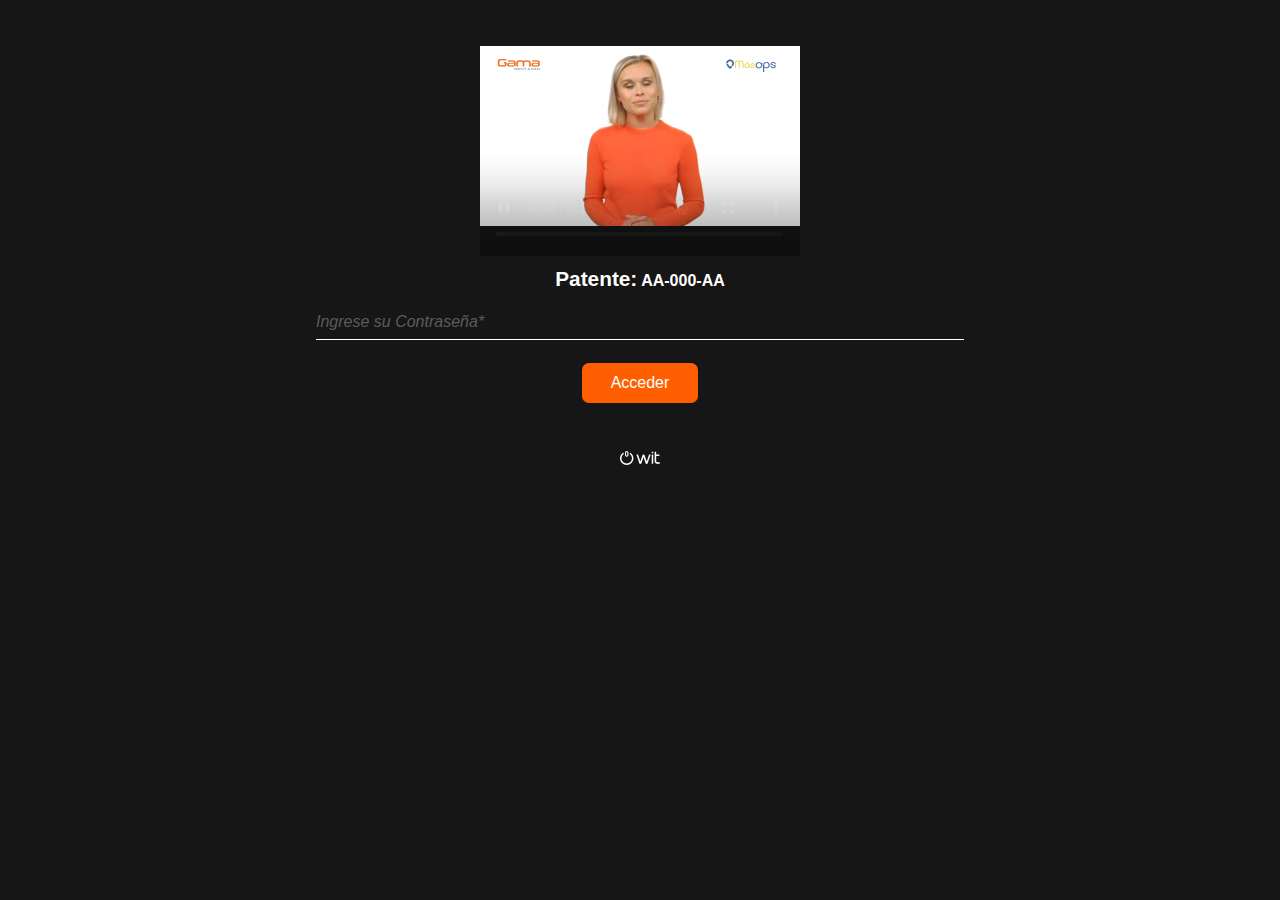
<file: index.html>
<!DOCTYPE html>
<html lang="en">
    <head>
        <meta charset="UTF-8">
        <meta http-equiv="X-UA-Compatible" content="IE=edge">
        <meta name="viewport" content="width=device-width, initial-scale=1.0">
        <link rel="stylesheet" href="style.css">
        <link rel="stylesheet"
            href="https://cdn.jsdelivr.net/npm/bootstrap@4.3.1/dist/css/bootstrap.min.css"
            integrity="sha384-ggOyR0iXCbMQv3Xipma34MD+dH/1fQ784/j6cY/iJTQUOhcWr7x9JvoRxT2MZw1T"
            crossorigin="anonymous">
        <title>AndesMar</title>
        <!-- <link rel="icon" type="image/x-icon" href="favicon.png"> -->
    </head>
    <body>
        <header>
            <div class="container">
                <div class="row mt-3">
                    <div class="col-2"></div>
                    <div class="col-8 text-center">
                        <a href="#">
                            <!-- <img src="Gama.svg" width="100px" alt="Gama"> -->
                        </a>
                    </div>
                    <div class="col-2">
                    </div>
                </div>
            </div>
        </header>
        <div class="container">
            <div class="row">
                <div class="col-12 text-center">
                    <video width="320" height="240" autoplay muted controls loop >
                        <source src="./img/video-tutorial-gama.mp4" type="video/mp4">
                        <source src="./img/video-tutorial-gama.ogg" type="video/ogg">
                      Tu navegador no es compatible con videos HTML5
                      </video>
                </div>
                <div class="col-12 text-center">
                    <div class="datos">
                        <ul>
                            <li>
                                <p><span>Patente:</span> AA-000-AA</p>
                            </li>
                            <li>
                                <!-- <p>Volkswagen T-Cross</p> -->
                            </li>
                        </ul>
                    </div>

                </div>
            </div>
            <div class="container text-center">
                <div class="row">
                    <div class="col-12">
                        <form action="./cerrado.php">
                            <!-- <label for="Password"> Ingrese Contraseña*
                             
                            </label> -->
                            <input type="text" name="password" id="password"
                                placeholder="Ingrese su Contraseña*" required> <br>
                                <div class="mt-2">
                                    <button type="submit">
                                            Acceder
                                    </button>
                                </div>

                        </form>
                    </div>
                </div>
            </div>
        </div>
        <footer>
            <div class="container">
                <div class="row">
                    <div class="col-12 text-center mb-2">
                        <img src="./img/wit.svg" alt="Wit" width="40px" class="mt-5">
                    </div>
                </div>
            </div>
        </footer>
        <script src="https://code.jquery.com/jquery-3.3.1.slim.min.js"
            integrity="sha384-q8i/X+965DzO0rT7abK41JStQIAqVgRVzpbzo5smXKp4YfRvH+8abtTE1Pi6jizo"
            crossorigin="anonymous"></script>
        <script
            src="https://cdn.jsdelivr.net/npm/popper.js@1.14.7/dist/umd/popper.min.js"
            integrity="sha384-UO2eT0CpHqdSJQ6hJty5KVphtPhzWj9WO1clHTMGa3JDZwrnQq4sF86dIHNDz0W1"
            crossorigin="anonymous"></script>
        <script
            src="https://cdn.jsdelivr.net/npm/bootstrap@4.3.1/dist/js/bootstrap.min.js"
            integrity="sha384-JjSmVgyd0p3pXB1rRibZUAYoIIy6OrQ6VrjIEaFf/nJGzIxFDsf4x0xIM+B07jRM"
            crossorigin="anonymous"></script>
    </body>
</html>
</file>
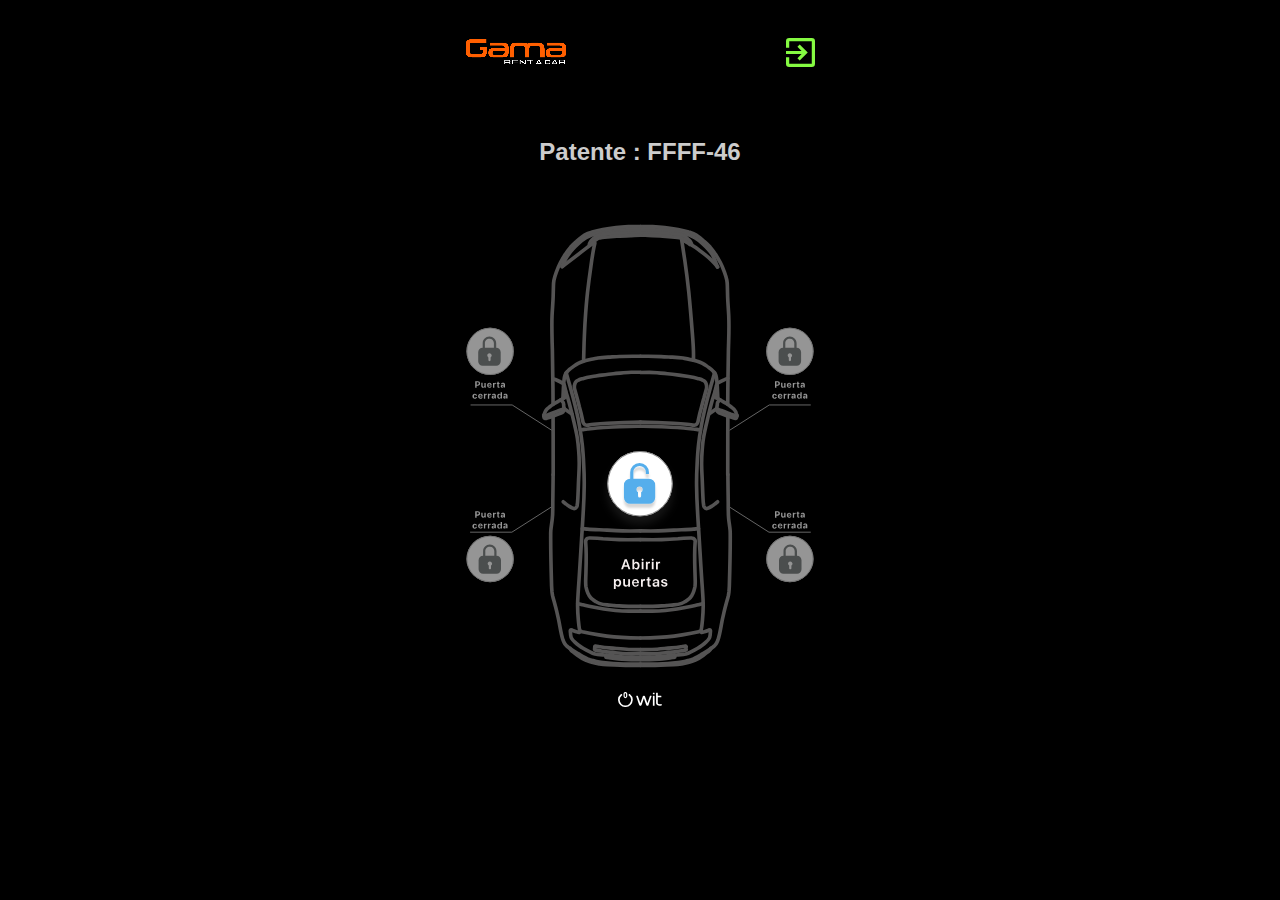
<file: abrir.html>
<!DOCTYPE html>
<html lang="en">
<head>
    <meta charset="UTF-8">
    <meta http-equiv="X-UA-Compatible" content="IE=edge">
    <meta name="viewport" content="width=device-width, initial-scale=1.0">
    <title>Gama</title>
    <style  href="css-sans-serif.css">
        body {
            background: black;
            font-family: sans-serif;
           
        }

        #auto {
            position: relative;
            margin: auto;
            max-width: 350px;
             width: 350px;
             height: 450px;
            
          
             text-align: center;
             align-items: center;
        }
        #auto a img {
            position: absolute;
            top :225px;
            left: 130px;
            height: 90px;
            width: 90px;
            border-radius: 100%;
          
        }
        header {
            margin:auto;
            position: relative;
           padding-top: 30px;

            width: 350px;
            height: 60px;

            
        }

        header #logo {
        
            width: auto;
            float: left;
        }
        header #exit {
            width: auto;
            float: right;
        }



        #patente {
            position: relative;
            margin: auto;
          text-align: center;
          padding-top: 20px;
           
            width: 350px;
            height: 104px;
            
            color: #CCCCCC;
        }
        #patente p {
            background: rgb(112, 27, 169,50%);
        }
        footer {

            position: relative;
            margin:auto;
            width: 350px;
            height: 50px;
          
            margin-top: 20px;
           text-align: center;

        }

    </style>
</head>
<header>
   <div id="logo">
    <img src="./asset/02.png" alt="">
   
   </div>
   <div id="exit">
    <a href="#"><img src="./asset/exit.svg" alt=""></a>
   </div>
</header>
<div id="patente">
    <p><h2>Patente : FFFF-46</h2></p>
</div>
<body>
    <div id="auto">
        <img src="./asset/b.svg" alt="">
         <a href="./cerrar.html"><img src="./asset/boton abrir.svg" alt=""></a>
    </div>
</body>

<footer>
    <img src="./asset/wit.svg" alt="">
</footer>

</html>
</file>
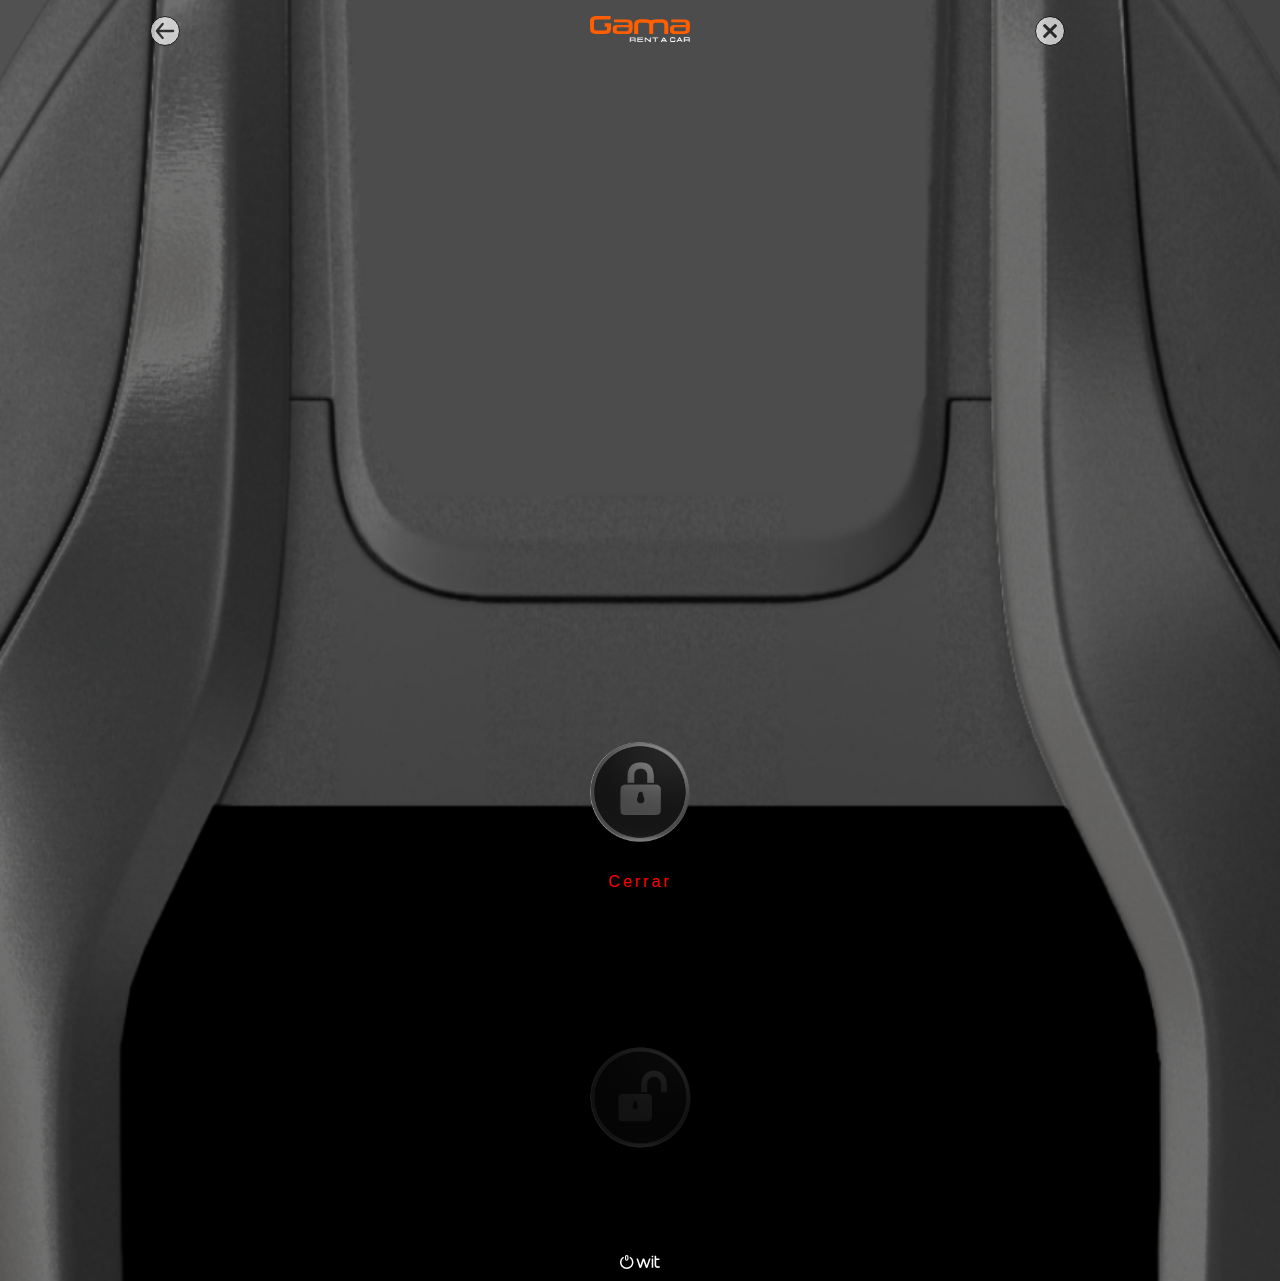
<file: abrir1.html>
<!DOCTYPE html>
<html lang="en">
    <head>
        <meta charset="UTF-8">
        <meta http-equiv="X-UA-Compatible" content="IE=edge">
        <meta name="viewport" content="width=device-width, initial-scale=1.0">
        <link rel="stylesheet" href="estilos.css">
        <link rel="stylesheet"
            href="https://cdn.jsdelivr.net/npm/bootstrap@4.3.1/dist/css/bootstrap.min.css"
            integrity="sha384-ggOyR0iXCbMQv3Xipma34MD+dH/1fQ784/j6cY/iJTQUOhcWr7x9JvoRxT2MZw1T"
            crossorigin="anonymous">
        <title>Gama</title>
        <link rel="icon" type="image/x-icon" href="./favicon.png">
    </head>
    <body>
        <header>
            <div class="container">
                <div class="row">
                    <div class="col-2 text-center mt-3">
                            <a href="index.html">
                                <img class="borde-imagen" src="./arrow-back.svg" width="30px"
                                    alt="Volver">
                            </a>                  
                    </div>
                    <div class="col-8 text-center mt-3">
                        <img src="./Gama.svg" width="100px" alt="Gama">
                    </div>
                    <div class="col-2 mt-3">
                        <a href="index.html">
                            <img class="borde-imagen-x" src="./Icon ionic-ios-close.svg" width="30px"
                                alt="Cerrar Sesion">
                        </a>
                    </div>
                </div>
            </div>
        </header>
        <div class="container">
           
        </div>
        <div class="container text-center">
            <div class="row">
                <div class="col-12">
                    <div class="margen-cerrado">
                        <a href="cerrar.html">
                            <img src="./Lock.svg" alt="Cerrado">
                            <div class="coche-abierto">
                                <h6>Cerrar</h6>
                            </div>
                        </a>
                    </div>
                </div>
            </div>
      
            <div class="row">
                <div class="col-12">
                    <div class="abierto">
                        <div class="abrir-coche">
                            <a href="#modal" class="btn">
                                <img src="./img/unlock.svg"><img>
                            </a>
                        </div>
                    </div>

                </div>
            </div>

        </div>
        <footer>
            <div class="container">
                <div class="row mt-3">
                    <div class="col-12 text-center mt-5 mb-2">
                        <img src="./img/wit.svg" width="40px" alt="Wit">
                    </div>
                </div>
            </div>
        </footer>
        <div id="modal">
            <a href="#cerrar"></a>
              <div id="modalContent">
                <a href="#cerrar">X</a>
                 <h3 style="color: #fff; text-align:center;">Vehículo abierto</h3>
                 <button type="button" class="boton-abierto" data-bs-dismiss="modal">Aceptar</button>
              </div>
          </div> 

        <script src="https://code.jquery.com/jquery-3.3.1.slim.min.js"
            integrity="sha384-q8i/X+965DzO0rT7abK41JStQIAqVgRVzpbzo5smXKp4YfRvH+8abtTE1Pi6jizo"
            crossorigin="anonymous"></script>
        <script
            src="https://cdn.jsdelivr.net/npm/popper.js@1.14.7/dist/umd/popper.min.js"
            integrity="sha384-UO2eT0CpHqdSJQ6hJty5KVphtPhzWj9WO1clHTMGa3JDZwrnQq4sF86dIHNDz0W1"
            crossorigin="anonymous"></script>
        <script
            src="https://cdn.jsdelivr.net/npm/bootstrap@4.3.1/dist/js/bootstrap.min.js"
            integrity="sha384-JjSmVgyd0p3pXB1rRibZUAYoIIy6OrQ6VrjIEaFf/nJGzIxFDsf4x0xIM+B07jRM"
            crossorigin="anonymous"></script>
    </body>
</html>
</file>
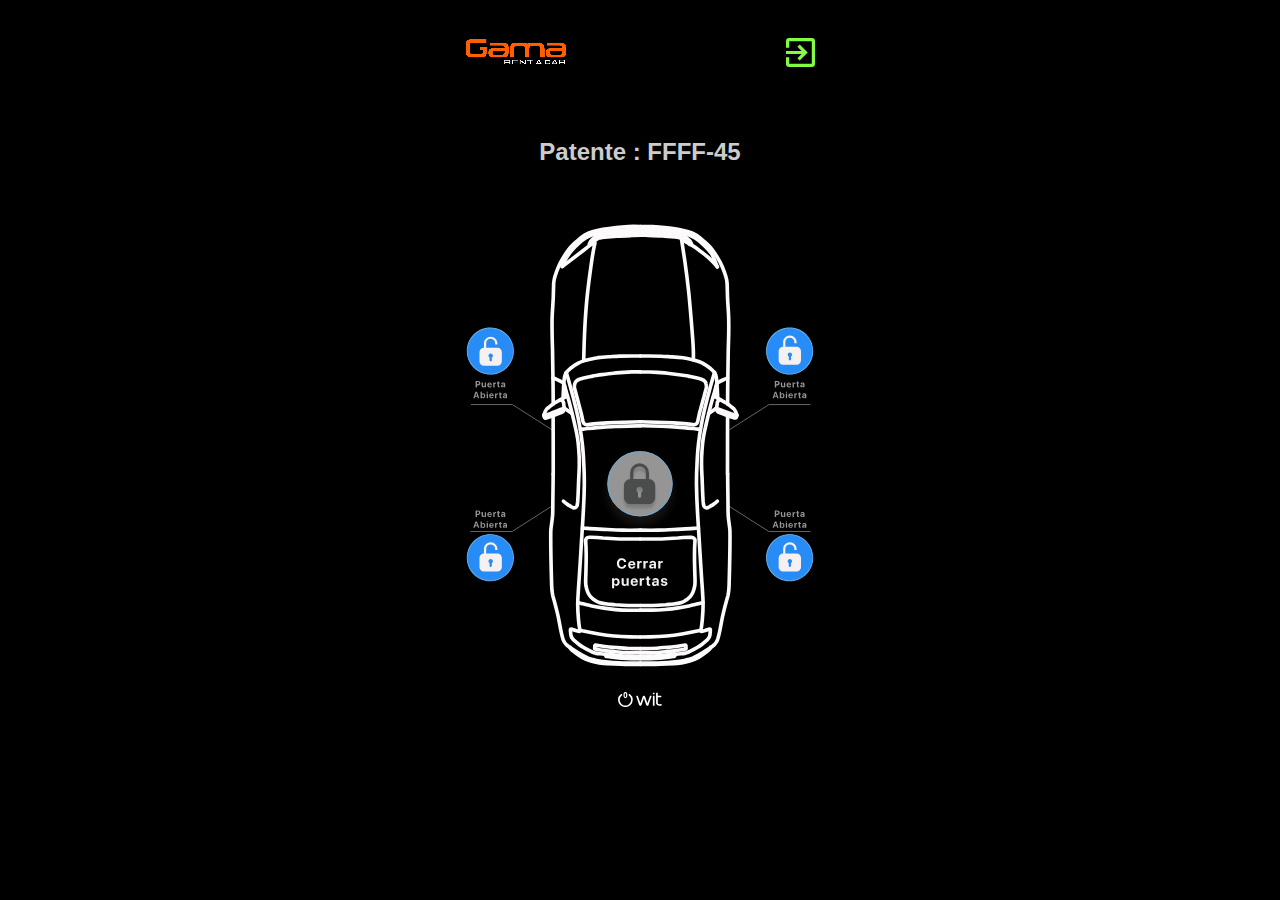
<file: cerrar.html>
<!DOCTYPE html>
<html lang="en">
<head>
    <meta charset="UTF-8">
    <meta http-equiv="X-UA-Compatible" content="IE=edge">
    <meta name="viewport" content="width=device-width, initial-scale=1.0">
    <title>Gama</title>
    <style  href="css-sans-serif.css">
        body {
            background: black;
            font-family: sans-serif;
        }

        #auto {
            position: relative;
            margin: auto;
            max-width: 350px;
             width: 350px;
             height: 450px;
            
          
             text-align: center;
             align-items: center;
        }
        #auto a img {
            position: absolute;
            top :225px;
            left: 130px;
            height: 90px;
            width: 90px;
            border-radius: 100%;
          
        }
        header {
            margin:auto;
            position: relative;
           padding-top: 30px;
            width: 350px;
            height: 60px;

            
        }

        header #logo {
        
            width: auto;
            float: left;
        }
        header #exit {
            width: auto;
            float: right;
        }
        #patente {
            position: relative;
            margin: auto;
          text-align: center;
          padding-top: 20px;
           
            width: 350px;
            height: 104px;
            
            color: #CCCCCC;
        }
        #patente p {
            background: rgb(112, 27, 169,50%);
        }
        footer {

            position: relative;
            margin:auto;
            width: 350px;
            height: 50px;
          
            margin-top: 20px;
           text-align: center;

        }

    </style>
</head>
<header>
    <div id="logo">
     <img src="./asset/02.png" alt="">
    
    </div>
    <div id="exit">
     <a href="#"><img src="./asset/exit.svg" alt=""></a>
    </div>
 </header>
<div id="patente">
    <p><h2>Patente : FFFF-45</h2></p>
</div>
<body>
    <div id="auto">
        <img src="./asset/a.svg" alt="">
         <a href="./abrir.html"><img src="./asset/cerrar boton.svg" alt=""></a>
    </div>
</body>

<footer>
    <img src="./asset/wit.svg" alt="">
</footer>

</html>
</file>
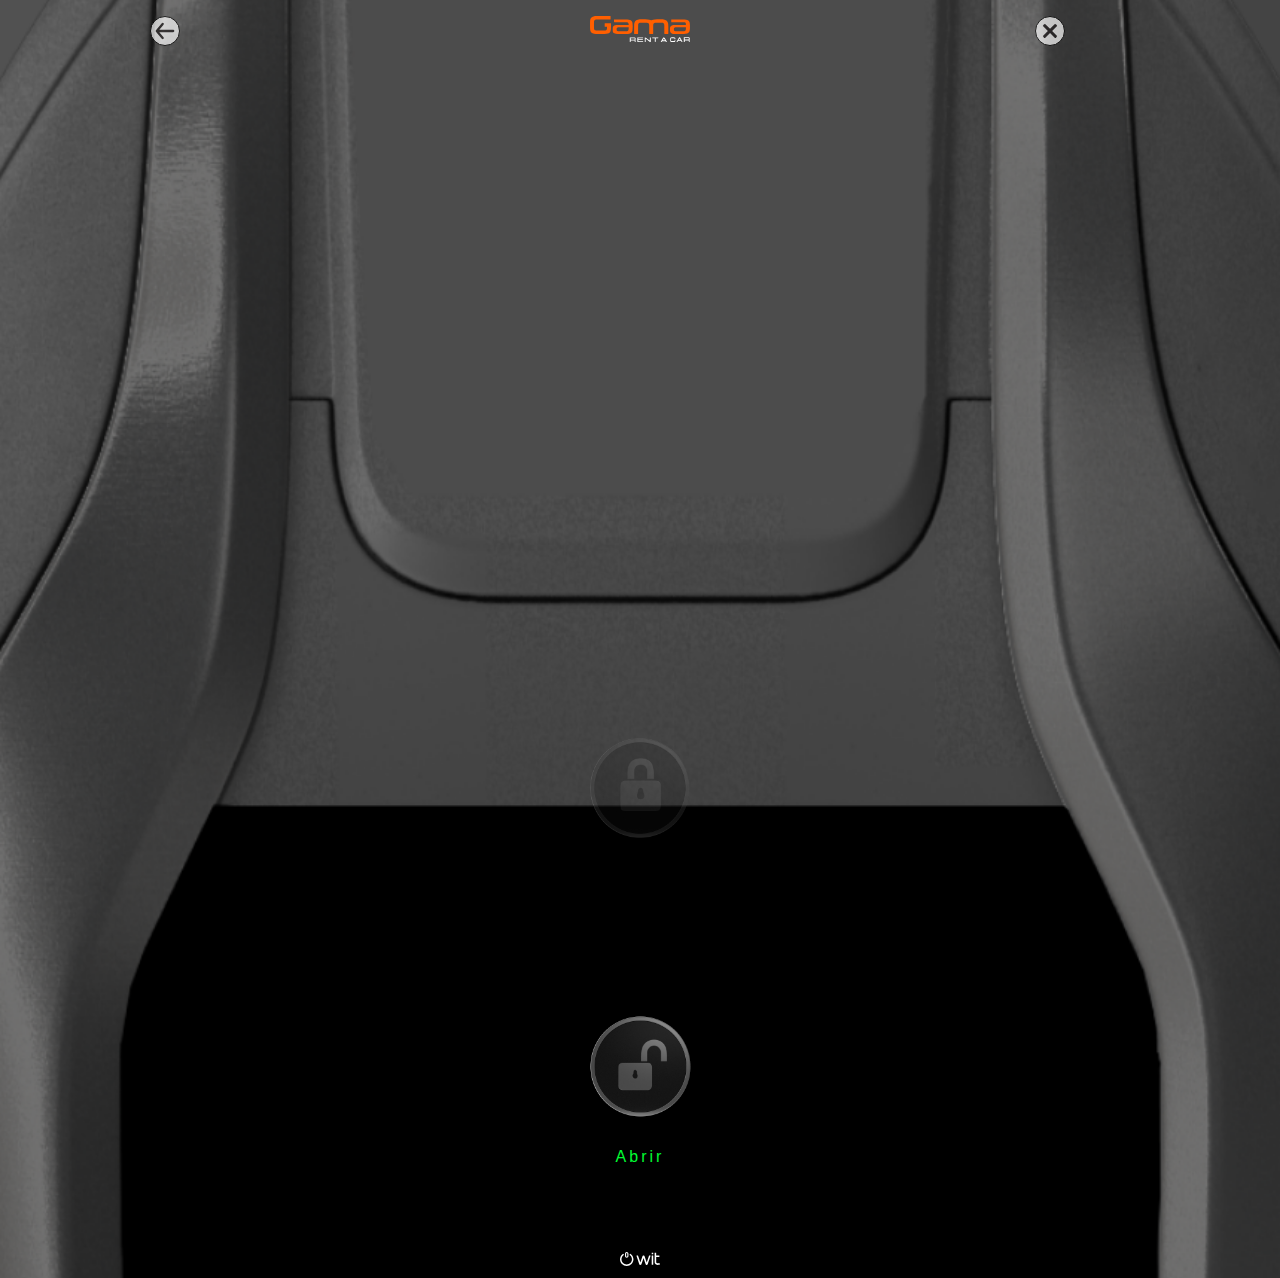
<file: cerrar1.html>
<!DOCTYPE html>
<html lang="en">
    <head>
        <meta charset="UTF-8">
        <meta http-equiv="X-UA-Compatible" content="IE=edge">
        <meta name="viewport" content="width=device-width, initial-scale=1.0">
        <link rel="stylesheet"
            href="https://cdn.jsdelivr.net/npm/bootstrap@4.3.1/dist/css/bootstrap.min.css"
            integrity="sha384-ggOyR0iXCbMQv3Xipma34MD+dH/1fQ784/j6cY/iJTQUOhcWr7x9JvoRxT2MZw1T"
            crossorigin="anonymous">
        <link rel="stylesheet" href="estilos.css">
        
        <title>Gama</title>
        <link rel="icon" type="image/x-icon" href="./favicon.png">
    </head>
    <body>

        <!-- <input type="checkbox" id="cerrar">
        <label for="cerrar" id="btn-cerrar"></label>
        <div class="modal">
            <div class="contenido">
            <h2>Vehículo cerrado</h2>
            </div>
        </div> -->
        
        <header>
            <div class="container">
                <div class="row">
                    <div class="col-2 text-center mt-3">
                            <a href="index.html">
                                <img class="borde-imagen" src="./arrow-back.svg" width="30px"
                                    alt="Volver">
                            </a>                  
                    </div>
                    <div class="col-8 text-center mt-3">
                        <img src="./Gama.svg" width="100px" alt="Gama">
                    </div>
                    <div class="col-2 mt-3">
                        <a href="index.html">
                            <img class="borde-imagen-x" src="./Icon ionic-ios-close.svg"width="30px"
                                alt="Cerrar Sesion">
                        </a>
                    </div>
                </div>
            </div>
        </header>


        <div class="container">
            
        </div>

        <div class="container text-center">
            <div class="row">
                <div class="col-12">
                    <div class="cerrar-coche">
                        <a href="#modal" class="btn">
                            <img src="./Lock.svg"><img>
                        </a>
                        <!-- <a href="index5.html">
                            <img src="assets/img/Lock.svg" alt="Cerrado">
                        </a> -->
                    </div>
                </div>
            </div>

            <div class="row">
                <div class="col-12">
                    <div class="abierto">
                        <a href="abrir.html">
                         <img src="./img/unlock.svg" alt="Abierto">
                         <div class="coche-cerrado">
                            <h6>Abrir</h6>
                        </div>
                        </a>
                    </div>
                </div>
            </div>
            <div class="row">
                <div class="col-12 text-center">

                  
                </div>
            </div>
        </div>
        <footer>
            <div class="container">
                <div class="row mt-4">
                    <div class="col-12 text-center mt-5 mb-2">
                        <img src="./img/wit.svg" width="40px" alt="Wit">
                    </div>
                </div>
            </div>
        </footer>


       
  <div id="modal">
    <a href="#cerrar"></a>
      <div id="modalContent">
        <a href="#cerrar">x</a>
         <h3 style="color: #fff; text-align:center;">Vehículo cerrado</h3>
         <button type="button" data-bs-dismiss="modal">Aceptar</button>
      </div>
  </div>

        <script src="https://code.jquery.com/jquery-3.3.1.slim.min.js"
            integrity="sha384-q8i/X+965DzO0rT7abK41JStQIAqVgRVzpbzo5smXKp4YfRvH+8abtTE1Pi6jizo"
            crossorigin="anonymous"></script>
        <script
            src="https://cdn.jsdelivr.net/npm/popper.js@1.14.7/dist/umd/popper.min.js"
            integrity="sha384-UO2eT0CpHqdSJQ6hJty5KVphtPhzWj9WO1clHTMGa3JDZwrnQq4sF86dIHNDz0W1"
            crossorigin="anonymous"></script>
        <script
            src="https://cdn.jsdelivr.net/npm/bootstrap@4.3.1/dist/js/bootstrap.min.js"
            integrity="sha384-JjSmVgyd0p3pXB1rRibZUAYoIIy6OrQ6VrjIEaFf/nJGzIxFDsf4x0xIM+B07jRM"
            crossorigin="anonymous"></script>
    </body>
</html>
</file>
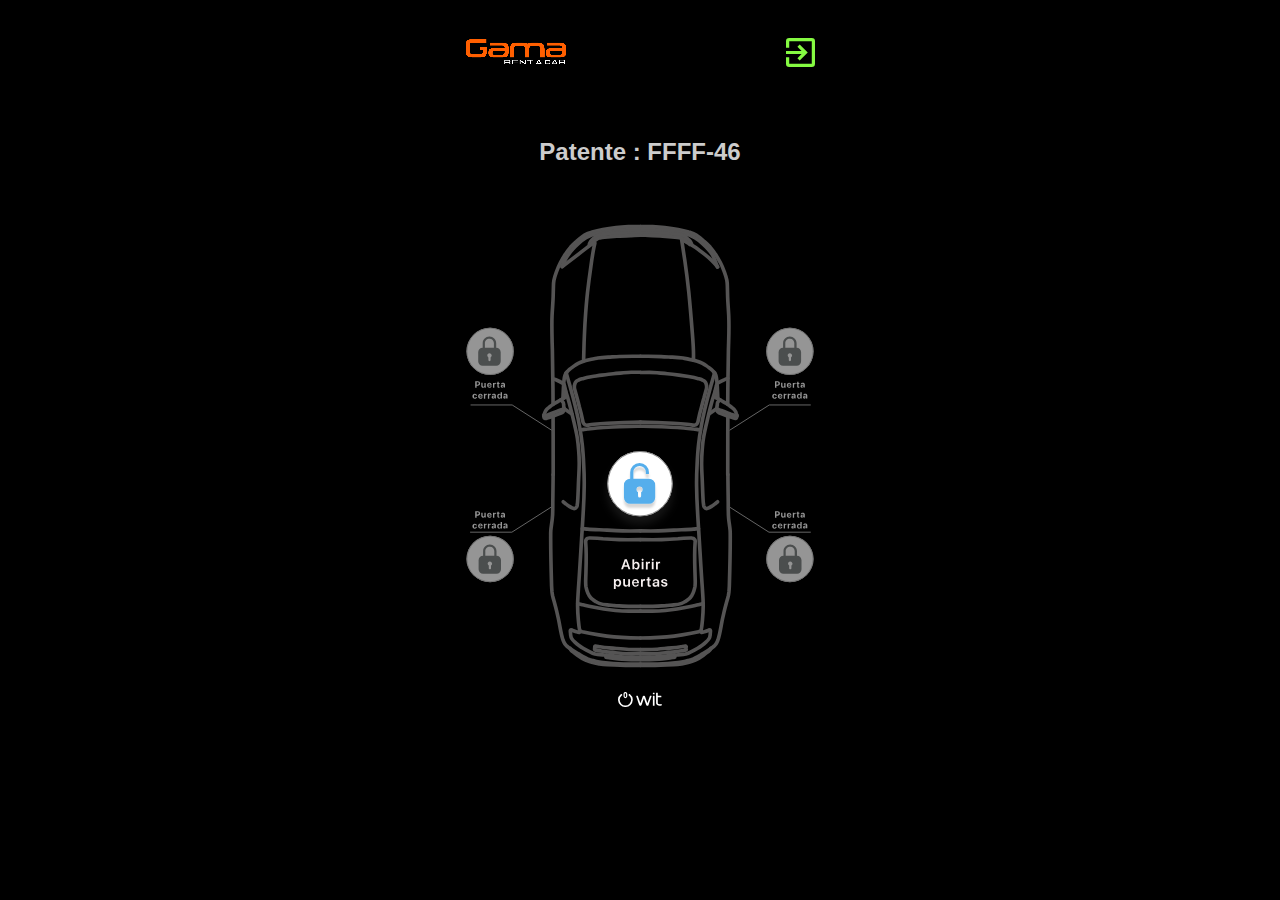
<file: html/abrir.html>
<!DOCTYPE html>
<html lang="en">
<head>
    <meta charset="UTF-8">
    <meta http-equiv="X-UA-Compatible" content="IE=edge">
    <meta name="viewport" content="width=device-width, initial-scale=1.0">
    <title>Gama</title>
    <style  href="css-sans-serif.css">
        body {
            background: black;
            font-family: sans-serif;
           
        }

        #auto {
            position: relative;
            margin: auto;
            max-width: 350px;
             width: 350px;
             height: 450px;
            
          
             text-align: center;
             align-items: center;
        }
        #auto a img {
            position: absolute;
            top :225px;
            left: 130px;
            height: 90px;
            width: 90px;
            border-radius: 100%;
          
        }
        header {
            margin:auto;
            position: relative;
           padding-top: 30px;

            width: 350px;
            height: 60px;

            
        }

        header #logo {
        
            width: auto;
            float: left;
        }
        header #exit {
            width: auto;
            float: right;
        }



        #patente {
            position: relative;
            margin: auto;
          text-align: center;
          padding-top: 20px;
           
            width: 350px;
            height: 104px;
            
            color: #CCCCCC;
        }
        #patente p {
            background: rgb(112, 27, 169,50%);
        }
        footer {

            position: relative;
            margin:auto;
            width: 350px;
            height: 50px;
          
            margin-top: 20px;
           text-align: center;

        }

    </style>
</head>
<header>
   <div id="logo">
    <img src="./asset/02.png" alt="">
   
   </div>
   <div id="exit">
    <a href="#"><img src="./asset/exit.svg" alt=""></a>
   </div>
</header>
<div id="patente">
    <p><h2>Patente : FFFF-46</h2></p>
</div>
<body>
    <div id="auto">
        <img src="./asset/b.svg" alt="">
         <a href="./cerrar.html"><img src="./asset/boton abrir.svg" alt=""></a>
    </div>
</body>

<footer>
    <img src="./asset/wit.svg" alt="">
</footer>

</html>
</file>
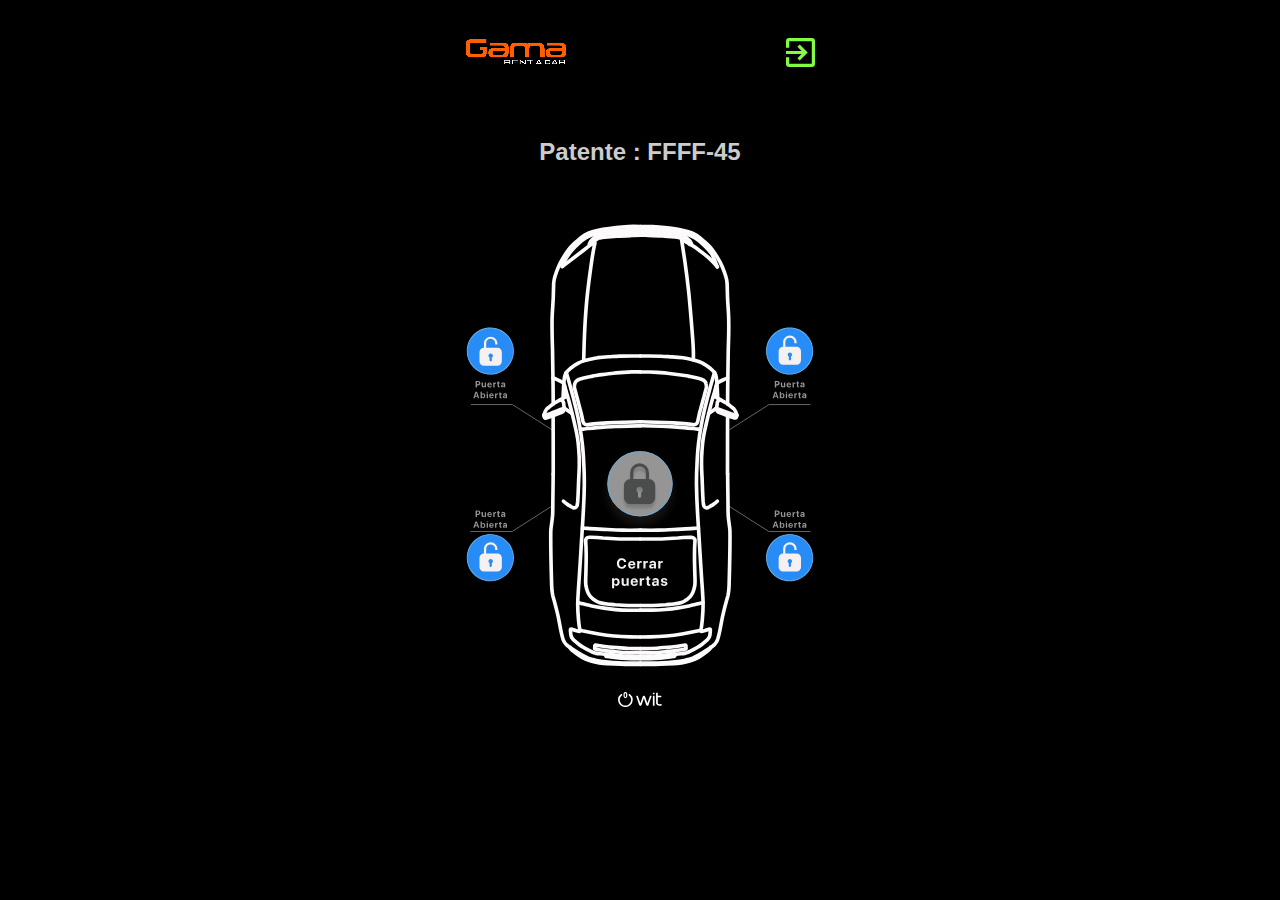
<file: html/cerrar.html>
<!DOCTYPE html>
<html lang="en">
<head>
    <meta charset="UTF-8">
    <meta http-equiv="X-UA-Compatible" content="IE=edge">
    <meta name="viewport" content="width=device-width, initial-scale=1.0">
    <title>Gama</title>
    <style  href="css-sans-serif.css">
        body {
            background: black;
            font-family: sans-serif;
        }

        #auto {
            position: relative;
            margin: auto;
            max-width: 350px;
             width: 350px;
             height: 450px;
            
          
             text-align: center;
             align-items: center;
        }
        #auto a img {
            position: absolute;
            top :225px;
            left: 130px;
            height: 90px;
            width: 90px;
            border-radius: 100%;
          
        }
        header {
            margin:auto;
            position: relative;
           padding-top: 30px;
            width: 350px;
            height: 60px;

            
        }

        header #logo {
        
            width: auto;
            float: left;
        }
        header #exit {
            width: auto;
            float: right;
        }
        #patente {
            position: relative;
            margin: auto;
          text-align: center;
          padding-top: 20px;
           
            width: 350px;
            height: 104px;
            
            color: #CCCCCC;
        }
        #patente p {
            background: rgb(112, 27, 169,50%);
        }
        footer {

            position: relative;
            margin:auto;
            width: 350px;
            height: 50px;
          
            margin-top: 20px;
           text-align: center;

        }

    </style>
</head>
<header>
    <div id="logo">
     <img src="./asset/02.png" alt="">
    
    </div>
    <div id="exit">
     <a href="#"><img src="./asset/exit.svg" alt=""></a>
    </div>
 </header>
<div id="patente">
    <p><h2>Patente : FFFF-45</h2></p>
</div>
<body>
    <div id="auto">
        <img src="./asset/a.svg" alt="">
         <a href="./abrir.html"><img src="./asset/cerrar boton.svg" alt=""></a>
    </div>
</body>

<footer>
    <img src="./asset/wit.svg" alt="">
</footer>

</html>
</file>
<file: style.css>
*{
    box-sizing: border-box;
    padding: 0;
    margin: 0;
}

body{
    background-color: #161616 !important;
    color: #fff !important;
}

li{
    list-style: none !important;
}

p{
    margin-bottom: 0rem !important;
}

a{
    text-decoration: none !important;
    color: #fff !important ;
}

button{
    width: 116px;
    height: 40px;
    border-radius: 7px !important;
    background-color: #FF5F00;
    color: #fff !important;
    /* box-shadow: #fff; */
    border: none !important;
    margin-top: 15px !important;
}

input{
border: none;
background: none;
outline: 0;
color: #fff;
border-bottom: 1px solid #fff;
width: 60%;
padding-bottom: 5px;
}

::placeholder{
    font-style: italic;
    color: #5c5c5c;
}

.gama{
    width: 103px;
    height: 29px;
}

.volver{
    width: 31px;
    height: 30px;
}

.datos{
    font-weight: bold;
}

span{
font-size: 1.3rem;
}
</file>
<file: estilos.css>
*{
    box-sizing: border-box;
    padding: 0;
    margin: 0;
}

body{
    background-image: url("fondo@2x.png");
    background-size: 100%;
    background-color: #000 !important;
    color: #fff;
    background-repeat: no-repeat;}

.gama{
    width: 103px;
    height: 29px;
}

.abierto{
    margin-top: 10%;
}

.cerrado{
margin-top: 52%;
}

.borde-imagen{
    background-color: #fff;
    border: 1px solid black;
    border-radius: 50%;
    opacity: 70%;
}

.borde-imagen-x{
    padding: 5px;
    background-color: #fff;
    border: 1px solid black;
    border-radius: 50%;
    opacity: 70%;
}



/* INICIO DE LOS ESTILOS DEL CERRAR.HTML */

.coche-cerrado{
    color: #00FB32;
    letter-spacing: 3px;
}

.cerrar-coche{
    margin-top: 59%;
    opacity: 25%;
}

/* FIN DE LOS ESTILOS DEL CERRAR.HTML */


/* INICIO DE LOS ESTILOS DEL ABRIR.HTML */

.coche-abierto{
    color: #FF0000;
    letter-spacing: 3px;
}

.margen-cerrado{
    margin-top: 60%;
}

.abrir-coche{
    opacity: 25%;
}

/* FIN DE LOS ESTILOS DEL ABRIR.HTML */


/* INCIO MODAL */

.btn{
    position:relative;
    color:#fff;
    text-shadow:none;
    border-radius:0px;
    background: transparent;
    text-decoration: none;
 }
 
 /* .btn:hover{
    background: #f5b14b;
    box-shadow: 5px 5px 10px 0px rgba(0,0,0,0.22);
    color:#fff;
 } */
 
 #modalContent{
    /* position:absolute;
    top:30%;
    left:35%; */
    z-index:9999;
    float:left;
    /* margin:-2% 0px 0px -150px; */
    width:295px;
    height: 200px;
    color:#888888;
    /* line-height:22px; */
    padding-top: 18%;
    border-radius:7px;
    background:#676767;
border: none;
    box-shadow:5px 5px 10px 0px rgba(0,0,0,0.22);
    opacity: 80%;
 }
 
 #modal{
    position:absolute;
    top: 25%;
    left: 5%;
    z-index:9999;
    float:left;
    width:295px;
    height:200px;
    background:rgba(0,0,0,0.2);
    display:none;
    opacity:0;
 }
 
 #modal > a{
    position:fixed;
    top:0px;
    left:0px;
    z-index:9999;
    float:left;
    width:100%;
    height:100%;
 }
 
 :target{
    display:block!important;
    opacity:1!important;
 }
 
 #modalContent > a{
    position:absolute;
    top:-4px;
    right:10px;
    color: #fff;
    border-radius:2px;
    background:transparent;
    padding:10px;
    font-size: 30px;
    text-decoration: none;
 }

 button{
    margin-top: 10%;
    margin-left: 32%;
    width: 116px;
    height: 40px;
    border-radius: 7px !important;
    background-color: #FF5F00;
    color: #fff !important;
    /* box-shadow: #fff; */
    border: 1px solid #000;
    /* margin-left: 42% !important; */
}

.boton-abierto{
    margin: 10% 0 0 32%;
}
/* FINAL DE MODAL */
</file>
